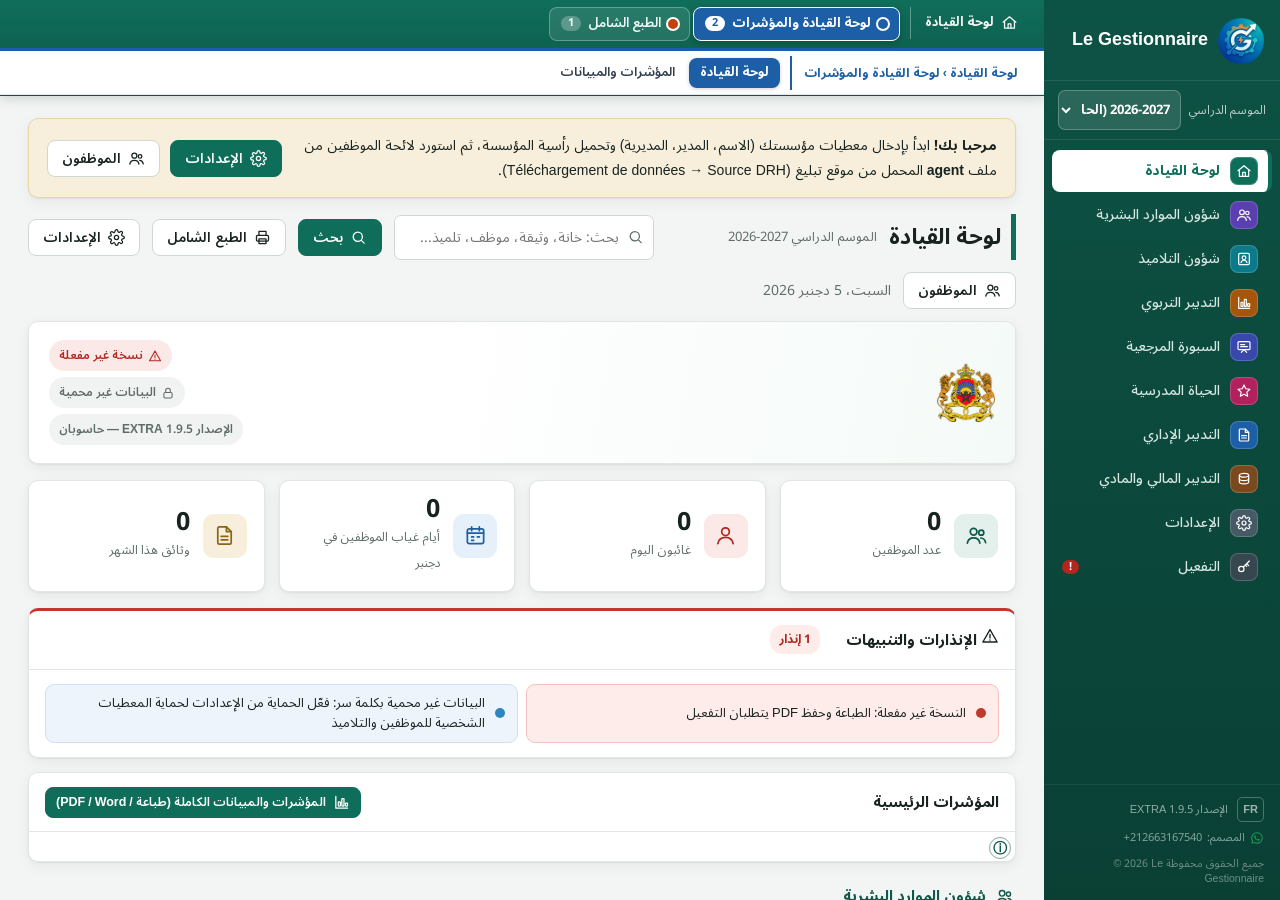
<file: index.html>
<!doctype html>
<html lang="ar" dir="rtl">
<head>
  <meta charset="utf-8">
  <meta http-equiv="Content-Security-Policy" content="default-src 'self' data: blob:; img-src 'self' data: blob:; style-src 'self' 'unsafe-inline'; font-src 'self' data:; script-src 'self' 'unsafe-eval'; frame-src 'self' about: data: blob:; connect-src 'self' data: blob:; worker-src 'self'; object-src 'none'; form-action 'none'">
  <title>Le Gestionnaire</title>
  <meta name="viewport" content="width=device-width, initial-scale=1, viewport-fit=cover">
  <meta name="theme-color" content="#0d5345">
  <meta name="mobile-web-app-capable" content="yes">
  <meta name="apple-mobile-web-app-capable" content="yes">
  <meta name="apple-mobile-web-app-status-bar-style" content="black-translucent">
  <meta name="apple-mobile-web-app-title" content="Le Gestionnaire">
  <link rel="manifest" href="manifest.json">
  <link rel="icon" href="assets/icon-192.png">
  <link rel="apple-touch-icon" href="assets/apple-touch-icon.png">
  <link rel="stylesheet" href="css/app.css">
  <link rel="stylesheet" href="css/mobile.css">
</head>
<body>
  <div class="app">
    <aside class="side">
      <div class="brand">
        <img src="assets/icon256.png" alt="" style="background:none;padding:0;border-radius:10px">
        <div>
          <div class="brand-t" dir="ltr">Le Gestionnaire</div>
          <div class="brand-s" id="brandSchool"></div>
        </div>
      </div>
      <div class="sy-box"><label for="syPick">الموسم الدراسي</label><select id="syPick"></select></div>
      <nav id="nav"></nav>
      <div class="side-foot" id="sideFoot"></div>
    </aside>
    <main class="main">
      <div id="subnav" hidden></div>
      <div id="view"></div>
    </main>
  </div>
  <div id="modalRoot"></div>
  <div id="toasts"></div>
  <script src="js/pako.min.js"></script>
  <script src="js/nacl.min.js"></script>
  <script src="js/webcore.js"></script>
  <script src="js/webapi.js"></script>
  <script src="js/vendor.js"></script>
  <script src="js/autofit.js"></script>
  <script src="js/docs.js"></script>
  <script src="js/docs2.js"></script>
  <script src="js/modkit.js"></script>
  <script src="js/kit2.js"></script>
  <script src="js/kit3.js"></script>
  <script src="js/units.js"></script>
  <script src="js/stock.js"></script>
  <script src="js/equip.js"></script>
  <script src="js/census.js"></script>
  <script src="js/certs.js"></script>
  <script src="js/attend.js"></script>
  <script src="js/partners.js"></script>
  <script src="js/holidays.js"></script>
  <script src="js/roaiz.js"></script>
  <script src="js/pupils.js"></script>
  <script src="js/pupils2.js"></script>
  <script src="js/pupils3.js"></script>
  <script src="js/proj.js"></script>
  <script src="js/secret.js"></script>
  <script src="js/attoff.js"></script>
  <script src="js/incid.js"></script>
  <script src="js/certscur.js"></script>
  <script src="js/emblem-data.js"></script>
  <script src="js/dz-assets.js"></script>
  <script src="js/designer.js"></script>
  <script src="js/mail.js"></script>
  <script src="js/cceval.js"></script>
  <script src="js/roaizx.js"></script>
  <script src="js/i18n_fr.js"></script>
  <script src="js/i18n.js"></script>
  <script src="js/bidi.js"></script>
  <script src="js/tools.js"></script>
  <script src="js/board.js"></script>
  <script src="js/rules.js"></script>
  <script src="js/council.js"></script>
  <script src="js/plan_seed.js"></script>
  <script src="js/plan.js"></script>
  <script src="js/pei_seed.js"></script>
  <script src="js/pei.js"></script>
  <script src="js/dash.js"></script>
  <script src="js/cells.js"></script>
  <script src="js/dues.js"></script>
  <script src="js/absreg.js"></script>
  <script src="js/wordedit.js"></script>
  <script src="js/custom.js"></script>
  <script src="js/kudos.js"></script>
  <script src="js/files.js"></script>
  <script src="js/exams.js"></script>
  <script src="js/exams2.js"></script>
  <script src="js/exams3.js"></script>
  <script src="js/support.js"></script>
  <script src="js/ptest.js"></script>
  <script src="js/tarl.js"></script>
  <script src="js/pcal.js"></script>
  <script src="js/teach.js"></script>
  <script src="js/tt.js"></script>
  <script src="js/ttimp.js"></script>
  <script src="js/ttui.js"></script>
  <script src="js/budget.js"></script>
  <script src="js/bnjah.js"></script>
  <script src="js/bsport.js"></script>
  <script src="js/bcoop.js"></script>
  <script src="js/bclubs.js"></script>
  <script src="js/events.js"></script>
  <script src="js/bregs.js"></script>
  <script src="js/memotpl.js"></script>
  <script src="js/memos.js"></script>
  <script src="js/track.js"></script>
  <script src="js/visits.js"></script>
  <script src="js/conso.js"></script>
  <script src="js/presch.js"></script>
  <script src="js/sagents.js"></script>
  <script src="js/mag.js"></script>
  <script src="js/preins.js"></script>
  <script src="js/guard.js"></script>
  <script src="js/dayrep.js"></script>
  <script src="js/vschool.js"></script>
  <script src="js/stamp.js"></script>
  <script src="js/agent.js"></script>
  <script src="js/rhxml.js"></script>
  <script src="js/qr.js"></script>
  <script src="js/xfer.js"></script>
  <script src="js/receipt.js"></script>
  <script src="js/empcard.js"></script>
  <script src="js/fiche.js"></script>
  <script src="js/wipe.js"></script>
  <script src="js/boardx.js"></script>
  <script src="js/app.js"></script>
  <script src="js/mobile.js"></script>
</body>
</html>
</file>
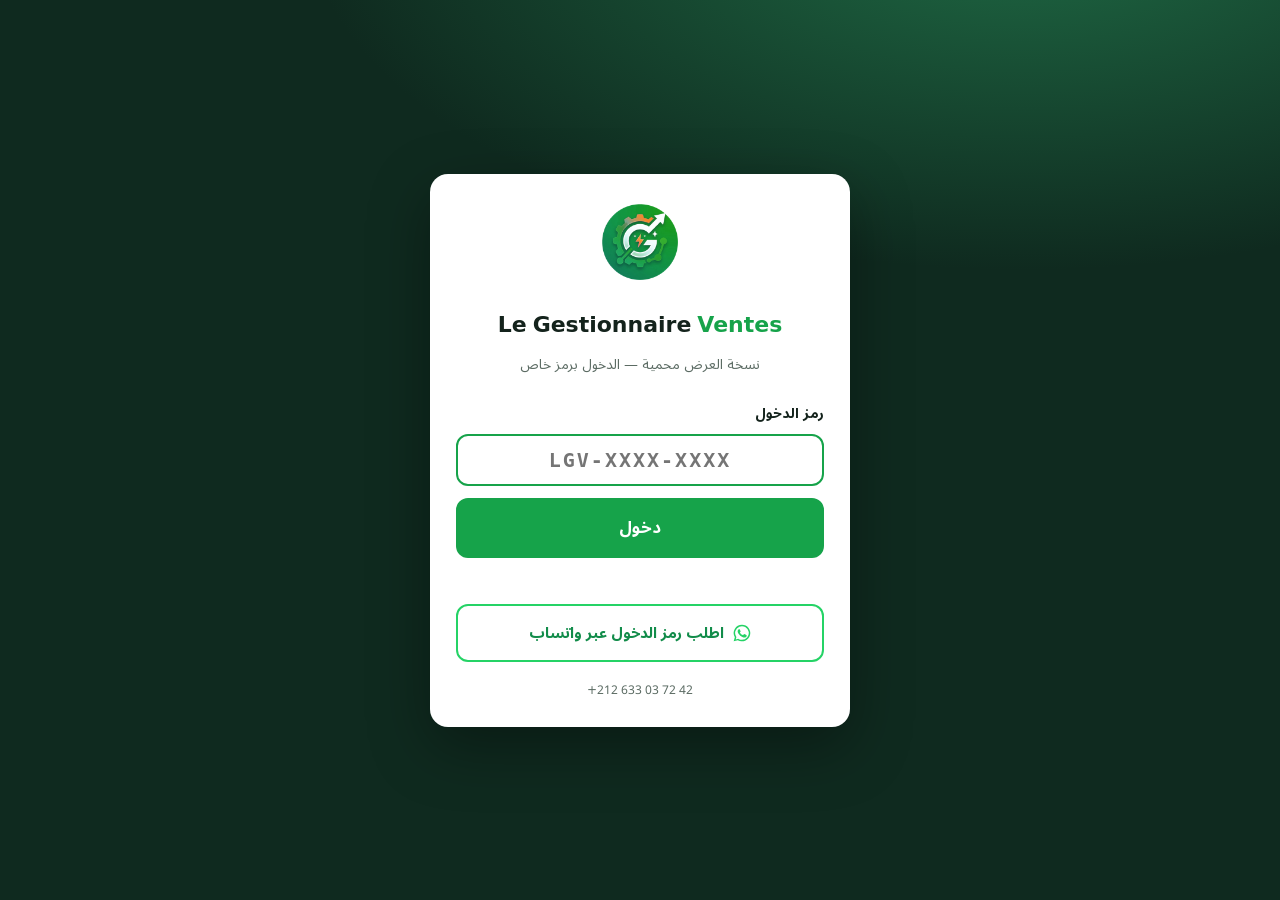
<file: ventes/index.html>
<!doctype html>
<html lang="ar" dir="rtl">
<head>
<meta charset="utf-8">
<meta name="viewport" content="width=device-width,initial-scale=1">
<meta name="robots" content="noindex,nofollow">
<link rel="icon" href="assets/icon256.png">
<title>Le Gestionnaire Ventes — نسخة عرض</title>
<style>
@font-face{font-family:'NSA';src:url('fonts/NotoSansArabic-Regular.ttf');font-weight:400}
@font-face{font-family:'NSA';src:url('fonts/NotoSansArabic-Bold.ttf');font-weight:700}
:root{--bg:#0f2a1f;--card:#ffffff;--ink:#14231c;--muted:#5b6b63;--green:#16a34a;--green2:#0e7a37;--line:#dbe5df;--err:#c62828}
*{box-sizing:border-box}
html,body{margin:0;min-height:100%}
body{font-family:'NSA',system-ui,sans-serif;background:radial-gradient(1200px 600px at 80% -10%,#1f6b45 0,transparent 60%),var(--bg);color:var(--ink);display:flex;align-items:center;justify-content:center;min-height:100vh;padding:16px}
.box{background:var(--card);border-radius:18px;max-width:420px;width:100%;padding:30px 26px 24px;box-shadow:0 20px 60px rgba(0,0,0,.35);text-align:center}
.box img{width:76px;height:76px}
h1{font-size:22px;margin:10px 0 2px;direction:ltr}
h1 b{color:var(--green)}
.sub{color:var(--muted);font-size:14px;margin:0 0 20px}
label{display:block;text-align:right;font-size:14px;font-weight:700;margin-bottom:6px}
input{width:100%;font:600 20px/1.2 ui-monospace,Consolas,monospace;letter-spacing:2px;text-align:center;direction:ltr;padding:12px;border:2px solid var(--line);border-radius:12px;outline:none;text-transform:uppercase}
input:focus{border-color:var(--green)}
button{width:100%;margin-top:12px;font:700 17px 'NSA',sans-serif;padding:12px;border:0;border-radius:12px;background:var(--green);color:#fff;cursor:pointer}
button:hover{background:var(--green2)}button:disabled{opacity:.6;cursor:wait}
.msg{min-height:22px;margin-top:10px;font-size:14px;color:var(--err)}
.wa{display:flex;align-items:center;justify-content:center;gap:8px;margin-top:14px;padding:11px;border-radius:12px;border:2px solid #25d366;color:#128c4a;text-decoration:none;font-weight:700;font-size:15px}
.wa svg{width:20px;height:20px}
.foot{margin-top:16px;font-size:12px;color:var(--muted)}
</style>
</head>
<body>
<form class="box" id="f" autocomplete="off">
  <img src="assets/icon256.png" alt="">
  <h1>Le Gestionnaire <b>Ventes</b></h1>
  <p class="sub">نسخة العرض محمية — الدخول برمز خاص</p>
  <label for="c">رمز الدخول</label>
  <input id="c" placeholder="LGV-XXXX-XXXX" spellcheck="false" autocapitalize="characters" required>
  <button id="b" type="submit">دخول</button>
  <div class="msg" id="m"></div>
  <a class="wa" id="wa" target="_blank" rel="noopener"><svg viewBox="0 0 24 24" fill="#25d366"><path d="M12 2a10 10 0 0 0-8.6 15.1L2 22l5-1.3A10 10 0 1 0 12 2zm0 18.2a8.2 8.2 0 0 1-4.2-1.1l-.3-.2-3 .8.8-2.9-.2-.3A8.2 8.2 0 1 1 12 20.2zm4.5-6.1c-.2-.1-1.5-.7-1.7-.8s-.4-.1-.6.1-.7.8-.8 1-.3.2-.5.1a6.7 6.7 0 0 1-3.3-2.9c-.3-.4.2-.4.7-1.4.1-.2 0-.3 0-.4l-.8-1.8c-.2-.5-.4-.4-.6-.4h-.5a1 1 0 0 0-.7.3 3 3 0 0 0-.9 2.2 5.2 5.2 0 0 0 1.1 2.7 11.8 11.8 0 0 0 4.5 4c1.7.7 2.3.8 3.2.6a2.7 2.7 0 0 0 1.8-1.3 2.2 2.2 0 0 0 .2-1.3c-.1-.1-.2-.2-.5-.3z"/></svg>اطلب رمز الدخول عبر واتساب</a>
  <div class="foot" dir="ltr">+212 633 03 72 42</div>
</form>
<script>
(function(){
const META = {"s": "PSd3xfIR+UMAw3nwj6wrpw==", "n": 210000, "iv": "oxjocXTSGPcGKx+J", "keys": [{"i": "roY7EeG+KntbqgXX", "k": "CYQXkmhrvP8TR09qoBNyW6oR5BH+lW9qVASVKcSu5Bw9oId04OxtuxOmwmOTOJkA"}, {"i": "C+UzGEPKeB0ryOFH", "k": "R9RqiypgDVwq6awf+rxF8+Nd1cEYdAK2AtSKpAeYxDVgUunQ3UODAtYtkOSEv1po"}, {"i": "DXTwIaIzslBBUy2G", "k": "5TAtYhA5ZWdVesUHyxMmr7BMVZI7q/lzturpKs2t8xiASWNGPA29KBiPozrebM2z"}, {"i": "aOkvALWgOfnBpMut", "k": "GXbGpuTPksm9myXMwCI74TvybsT+hE/EvJl6PsezaBOQFSYS2PTzUH9LNo8nKSyo"}, {"i": "DDEyQK+cJ1cX5REi", "k": "vjkb1a06imhhGQfuyMd4Fo9QjH4AmRNdgJ2oxWEFKfX/o8qgBiAIBe4eknXyfn3h"}, {"i": "QUzh1AUcq5AdV0bd", "k": "5tZFw0MmApoOdBItBnV4rOrGmxgjZy81S2TL2w5NMMlsC5IUlFI2zCvJpWaiMfYv"}, {"i": "UrdrImT4aea+qYoT", "k": "42P/uNHcXFnJrzdGXkUjaMcoP872q1Mac3mM9Pp+HXExI7KWsA7MLJ6etiHttE17"}, {"i": "GrTNihocmd+cee++", "k": "KBMB8KGGP0xdzu0HjZC2rRcoqYsoZrvP2C0RrqdvTZxD3X5K9TuLgxO/Hy2DxtM3"}, {"i": "V4Fm4d44rmZntbcq", "k": "+u2hCPhQOtnZC0qIr5/xpMCX/b4bK0n13BgyBeHgIc4HcgyKVuIaybE1H1GNRi2I"}, {"i": "UE42591v1hjVHk/6", "k": "uvI6S8x662KSG5rFNdH7dGFe1tPKvxApK+Xe1gt13gJXwjCRKJMeajPgmTV1oGEe"}, {"i": "Y66mPUESJlSb1Vqv", "k": "fX9UnUaq+663Ylk2mwgeF6li7SAfMC9G/PSoGlqrU1x4fGjDyWv6mPUKutiogsgz"}, {"i": "f9ydZsiMr+aWCaAs", "k": "GpMz/YdApTze8FEDN0/nRDpvYhhx/rjJonMJD/efk97Ba8FAg7Jd6OckGMS5nGDU"}, {"i": "csTmm3FcyUmh4xO7", "k": "qGl41GJqOXm8sDDEzWpc5c6HcWTxAbdjRFgUbkyKNfkEEU8i47d9M9zKDir23gnG"}, {"i": "chn2A5y+sANLOIR3", "k": "BTUtik0yF/uoF1Fqz/l1F6gIFiU2gm5OY4VkHIHautITd3efm1UYzdIPqOR+CgjC"}, {"i": "ap7vX7I3ojU6/z2F", "k": "DZ3UuVLpfGjeFfgH0fzKD+P+PMp2sG9fOnjjkvJIcaEaMGEh1FynZMz7xy7VL6uK"}, {"i": "fxuAD5eNtXpo+Kuu", "k": "b00jO6rUc3AO6RfD1on6zeC066+8IktYzo3a8yDyknaVQOmMi3FV5uRdf0X5mGK/"}, {"i": "OaxyStIZfQtWScPO", "k": "Asuwa0TEgwCfDQa5u6NwTQpcMPOUAKIuGIyhROLTJGb4WzRqAcJhrC8gbyZv9A5s"}, {"i": "6wjVJ76niMX8MkWm", "k": "PbJ2FrdsPeFhjzVmghaDMK0fasp6unds4YRMdP4Sz941FdZWxten5TsHtXfxJ8DI"}, {"i": "BHzL38iZJXFhu6Sq", "k": "4mcQNMpweUJNx2Xb27K2TZoP6MNXpBwO7BIl6Wvf3k0/gJHPdP8BIH0kDLKqxZ2y"}, {"i": "aLQVOiNg8inmZ7MR", "k": "yjAeJULGc44udrqGQ7yaHV5Mt/t6GvGtsdjbAnX5TB2YfxoTYGfvgy30SyEb4slH"}]};
const WA = '212633037242';
document.getElementById('wa').href = 'https://wa.me/' + WA + '?text=' + encodeURIComponent('السلام عليكم، أريد رمز الدخول لتجربة برنامج Le Gestionnaire Ventes');
const ub = s => Uint8Array.from(atob(s), c => c.charCodeAt(0));
const norm = c => c.toUpperCase().replace(/[^A-Z0-9]/g, '');
const store = { get() { try { return localStorage.getItem('lgv_code') || ''; } catch (e) { return ''; } }, set(v) { try { v ? localStorage.setItem('lgv_code', v) : localStorage.removeItem('lgv_code'); } catch (e) {} } };
async function open(code) {
  const base = await crypto.subtle.importKey('raw', new TextEncoder().encode(norm(code)), 'PBKDF2', false, ['deriveKey']);
  const kek = await crypto.subtle.deriveKey({ name: 'PBKDF2', hash: 'SHA-256', salt: ub(META.s), iterations: META.n }, base, { name: 'AES-GCM', length: 256 }, false, ['decrypt']);
  let raw = null;
  for (const e of META.keys) { try { raw = await crypto.subtle.decrypt({ name: 'AES-GCM', iv: ub(e.i) }, kek, ub(e.k)); break; } catch (_) {} }
  if (!raw) return null;
  const ck = await crypto.subtle.importKey('raw', raw, 'AES-GCM', false, ['decrypt']);
  const r = await fetch('app.bin', { cache: 'no-cache' }); if (!r.ok) throw new Error('net');
  const gz = await crypto.subtle.decrypt({ name: 'AES-GCM', iv: ub(META.iv) }, ck, await r.arrayBuffer());
  return await new Response(new Blob([gz]).stream().pipeThrough(new DecompressionStream('gzip'))).text();
}
const f = document.getElementById('f'), c = document.getElementById('c'), b = document.getElementById('b'), m = document.getElementById('m');
async function go(code, auto) {
  b.disabled = true; m.style.color = '#5b6b63'; m.textContent = 'جارٍ الفتح…';
  try {
    const html = await open(code);
    if (!html) { store.set(''); m.style.color = ''; m.textContent = auto ? '' : 'رمز غير صحيح. اطلب رمزك عبر واتساب.'; b.disabled = false; return; }
    store.set(code); document.open(); document.write(html); document.close();
  } catch (e) { m.style.color = ''; m.textContent = 'تعذر الفتح. تحقق من الاتصال بالإنترنت ثم أعد المحاولة.'; b.disabled = false; }
}
f.addEventListener('submit', e => { e.preventDefault(); if (c.value.trim()) go(c.value, false); });
const q = new URLSearchParams(location.hash.slice(1)).get('code');
const saved = q || store.get();
if (q) history.replaceState(null, '', location.pathname);
if (saved) { c.value = saved; go(saved, true); } else c.focus();
})();
</script>
</body>
</html>
</file>
<file: css/app.css>
@font-face{font-family:'MAJ';src:local('Sakkal Majalla'),local('SakkalMajalla');font-weight:400 500;size-adjust:128%}
@font-face{font-family:'MAJ';src:local('Sakkal Majalla Bold'),local('SakkalMajalla-Bold');font-weight:600 800;size-adjust:128%}
@font-face{font-family:'MAJT';src:local('Sakkal Majalla Bold'),local('SakkalMajalla-Bold');font-weight:600 800;size-adjust:120%}
@font-face{font-family:'MAJT';src:local('Sakkal Majalla'),local('SakkalMajalla');font-weight:400 500;size-adjust:120%}
@font-face{font-family:'NSA';src:url('../fonts/NotoSansArabic-Regular.ttf');font-weight:400}
@font-face{font-family:'Tif';src:url('../fonts/NotoSansTifinagh-Regular.ttf');font-weight:400}
@font-face{font-family:'NSA';src:url('../fonts/NotoSansArabic-Medium.ttf');font-weight:500}
@font-face{font-family:'NSA';src:url('../fonts/NotoSansArabic-SemiBold.ttf');font-weight:600}
@font-face{font-family:'NSA';src:url('../fonts/NotoSansArabic-Bold.ttf');font-weight:700}
@font-face{font-family:'Amiri';src:url('../fonts/Amiri-Bold.ttf');font-weight:700}

:root{
  --bg:#f3f5f4; --panel:#ffffff; --ink:#18231f; --muted:#5f6d68; --line:#e1e6e3; --line2:#cfd7d3;
  --pri:#0e5a4a; --pri-2:#0a4639; --pri-soft:#e3f0ec; --gold:#b8862b; --gold-soft:#f7efdc;
  --red:#b3261e; --red-soft:#fbe9e7; --blue:#1f5f9e; --blue-soft:#e6f0fa;
  --shadow:0 1px 2px rgba(16,40,32,.06),0 4px 14px rgba(16,40,32,.06);
  --r:10px;
}
*{box-sizing:border-box}
html,body{margin:0;height:100%}
body{font-family:'MAJ','NSA','Segoe UI',Tahoma,sans-serif;font-size:14px;color:var(--ink);background:var(--bg);overflow:hidden}
button,input,select,textarea{font-family:inherit;font-size:inherit;color:inherit}
.app{display:flex;height:100vh}

/* sidebar */
.side{width:236px;flex:none;background:linear-gradient(180deg,#0d5345,#0a3f34);color:#e8f2ee;display:flex;flex-direction:column}
.brand{display:flex;gap:10px;align-items:center;padding:18px 16px 16px;border-bottom:1px solid rgba(255,255,255,.1)}
.brand img{width:46px;height:auto;background:#fff;border-radius:8px;padding:3px}
.brand-t{font-family:'Segoe UI','MAJ','NSA',sans-serif;font-weight:700;font-size:18px;text-align:right;line-height:1.2;color:#fff}
.brand-s{font-size:11.5px;opacity:.75;line-height:1.4;margin-top:2px}
nav{padding:10px 8px;flex:1;overflow:auto}
nav a{display:flex;align-items:center;gap:10px;padding:10px 12px;border-radius:8px;color:#d6e7e1;text-decoration:none;font-weight:500;cursor:pointer;margin-bottom:2px;user-select:none}
nav a svg{width:19px;height:19px;flex:none;opacity:.85}
nav a:hover{background:rgba(255,255,255,.07);color:#fff}
nav a.on{background:#fff;color:var(--pri);font-weight:700}
nav a.on svg{opacity:1}
nav .badge{margin-inline-start:auto;background:var(--gold);color:#fff;border-radius:10px;font-size:11px;padding:0 7px;font-weight:700}
nav a.on .badge{background:var(--gold)}
.side-foot{padding:12px 16px;font-size:11px;opacity:.6;border-top:1px solid rgba(255,255,255,.1)}

/* main */
.main{flex:1;min-width:0;overflow:auto}
#view{padding:22px 28px 40px;max-width:1500px;margin:0 auto}
.page-h{display:flex;align-items:center;gap:12px;margin-bottom:18px;flex-wrap:wrap}
.page-h h1{font-size:22px;margin:0;font-weight:700}
.page-h .sub{color:var(--muted);font-size:13px}
.page-h .sp{flex:1}
.card{background:var(--panel);border:1px solid var(--line);border-radius:var(--r);box-shadow:var(--shadow)}
.card-h{display:flex;align-items:center;gap:10px;padding:13px 16px;border-bottom:1px solid var(--line)}
.card-h h3{margin:0;font-size:15px;font-weight:700}
.card-b{padding:14px 16px}
.muted{color:var(--muted)}
.grid{display:grid;gap:16px}

/* buttons */
.btn{vertical-align:middle;display:inline-flex;align-items:center;gap:7px;border:1px solid var(--line2);background:#fff;border-radius:8px;padding:7px 14px;cursor:pointer;font-weight:600;white-space:nowrap;line-height:1.5}
.btn svg{width:17px;height:17px}
.btn:hover{background:#f6f8f7;border-color:#b9c5c0}
.btn.pri{background:var(--pri);border-color:var(--pri);color:#fff}
.btn.pri:hover{background:var(--pri-2)}
.btn.gold{background:var(--gold);border-color:var(--gold);color:#fff}
.btn.gold:hover{filter:brightness(.95)}
.btn.danger{color:var(--red);border-color:#e9c3bf}
.btn.danger:hover{background:var(--red-soft)}
.btn.sm{padding:4px 10px;font-size:12.5px;min-height:31px}
.btn.icon{padding:5px 7px}
.btn:disabled{opacity:.5;cursor:default}
.btn-row{display:flex;gap:8px;flex-wrap:wrap;align-items:center}

/* forms */
.fld{display:flex;flex-direction:column;gap:4px;margin-bottom:11px}
.fld label{font-size:12.5px;font-weight:600;color:#33433d}
.fld .hint{font-size:11.5px;color:var(--muted)}
.inp,select.inp,textarea.inp{width:100%;border:1px solid var(--line2);border-radius:7px;padding:7px 10px;background:#fff;outline:none;min-height:36px}
textarea.inp{resize:vertical;min-height:60px}
.inp:focus{border-color:var(--pri);box-shadow:0 0 0 3px rgba(14,90,74,.13)}
.inp.auto{background:#f7faf9}
.fgrid{display:grid;grid-template-columns:1fr 1fr;column-gap:12px}
.fgrid .full{grid-column:1/-1}
.search{position:relative}
.search svg{position:absolute;right:10px;top:50%;transform:translateY(-50%);width:17px;height:17px;color:var(--muted)}
.search .inp{padding-right:34px}

/* employee picker */
.picker{position:relative}
.picker .list{position:absolute;z-index:30;top:100%;left:0;right:0;background:#fff;border:1px solid var(--line2);border-radius:8px;box-shadow:0 8px 24px rgba(0,0,0,.12);max-height:290px;overflow:auto;margin-top:3px;display:none}
.picker.open .list{display:block}
.picker .it{padding:7px 11px;cursor:pointer;display:flex;justify-content:space-between;gap:8px}
.picker .it:hover,.picker .it.hl{background:var(--pri-soft)}
.picker .it small{color:var(--muted)}
.emp-chip{display:flex;gap:10px;align-items:center;background:var(--pri-soft);border-radius:8px;padding:8px 11px;margin-top:6px;font-size:12.5px;line-height:1.6}
.emp-chip b{font-size:13.5px}

/* tables */
.tbl{width:100%;border-collapse:separate;border-spacing:0}
.tbl th{font-size:12.5px;color:var(--muted);font-weight:600;text-align:right;padding:9px 12px;border-bottom:1px solid var(--line);background:#fafbfb;position:sticky;top:0;z-index:1}
.tbl td{padding:9px 12px;border-bottom:1px solid var(--line);vertical-align:middle}
.tbl tr:last-child td{border-bottom:0}
.tbl tbody tr:hover td{background:#f8fbfa}
.tbl .num{font-variant-numeric:tabular-nums}
.tbl .act{white-space:nowrap;text-align:left}
.tbl tr.off td{opacity:.5}
.name-cell b{display:block;font-weight:600}
.name-cell small{color:var(--muted)}
.empty-state{padding:38px;text-align:center;color:var(--muted)}

/* tags */
.tag{display:inline-block;border-radius:20px;padding:1px 10px;font-size:12px;font-weight:600;background:#eef1f0;color:#3e4b46;white-space:nowrap}
.tag.inquiry{background:var(--red-soft);color:var(--red)}
.tag.leave{background:var(--blue-soft);color:var(--blue)}
.tag.medical{background:#fdeee2;color:#a24f10}
.tag.resume{background:var(--pri-soft);color:var(--pri)}
.tag.certificate{background:var(--gold-soft);color:#7d5a14}
.tag.absence{background:#ece8f6;color:#5a3f99}
.tag.monthly{background:#eef1f0}

/* dashboard */
.stats{display:grid;grid-template-columns:repeat(4,1fr);gap:14px;margin-bottom:16px}
.stat{padding:15px 17px;display:flex;gap:13px;align-items:center}
.stat .ic{width:44px;height:44px;border-radius:11px;display:grid;place-items:center;flex:none}
.stat .ic svg{width:23px;height:23px}
.stat .n{font-size:25px;font-weight:700;line-height:1.1}
.stat .t{color:var(--muted);font-size:12.5px}
.quick{display:grid;grid-template-columns:repeat(3,1fr);gap:10px}
.qbtn{display:flex;gap:11px;align-items:center;padding:12px 13px;border:1px solid var(--line);border-radius:9px;background:#fff;cursor:pointer;text-align:right}
.qbtn:hover{border-color:var(--pri);background:#fbfdfc}
.qbtn .e{font-size:22px;width:38px;height:38px;display:grid;place-items:center;background:var(--pri-soft);border-radius:9px;flex:none}
.qbtn b{display:block;font-size:13.5px}
.qbtn small{color:var(--muted);font-size:11.5px;line-height:1.4;display:block}
.dash2{display:grid;grid-template-columns:1.35fr 1fr;gap:16px}
.hello{padding:18px 20px;margin-bottom:16px;display:flex;align-items:center;gap:16px;background:linear-gradient(100deg,#fff 40%,#f4faf7)}
.hello h2{margin:0;font-size:19px}
.hello p{margin:2px 0 0;color:var(--muted)}

/* documents */
.doc-cards{display:grid;grid-template-columns:repeat(3,1fr);gap:14px}
.doc-card{padding:18px;cursor:pointer;display:flex;gap:14px;align-items:flex-start;transition:border-color .15s,transform .15s}
.doc-card:hover{border-color:var(--pri);transform:translateY(-1px)}
.doc-card .e{font-size:28px;width:52px;height:52px;display:grid;place-items:center;background:var(--pri-soft);border-radius:12px;flex:none}
.doc-card h3{margin:2px 0 4px;font-size:16px}
.doc-card p{margin:0;color:var(--muted);font-size:12.5px;line-height:1.55}
.editor{display:grid;grid-template-columns:400px 1fr;gap:16px;align-items:start}
.editor .form{position:sticky;top:0}
.editor .form .card-b{max-height:calc(100vh - 205px - var(--sn,0px));overflow:auto}
.prev-wrap{background:#dfe5e2;border-radius:var(--r);padding:16px;overflow:hidden;border:1px solid var(--line2)}
.prev-box{position:relative;margin:0 auto;box-shadow:0 2px 12px rgba(0,0,0,.18);background:#fff;overflow:hidden}
.prev-box iframe{position:absolute;top:0;right:0;border:0;transform-origin:top right;background:#fff}
.seg{display:inline-flex;border:1px solid var(--line2);border-radius:8px;overflow:hidden;background:#fff}
.seg button{border:0;background:none;padding:6px 12px;cursor:pointer;font-weight:600;font-size:12.5px}
.seg button.on{background:var(--pri);color:#fff}
.sec-t{font-size:12px;font-weight:700;color:var(--pri);margin:14px 0 8px;padding-bottom:4px;border-bottom:1px dashed var(--line2)}
.sec-t:first-child{margin-top:0}

/* modal */
.modal-bg{position:fixed;inset:0;background:rgba(15,30,25,.42);display:grid;place-items:center;z-index:100;animation:fade .12s}
.modal{background:#fff;border-radius:12px;width:min(760px,94vw);max-height:92vh;display:flex;flex-direction:column;box-shadow:0 20px 60px rgba(0,0,0,.25)}
.modal.sm{width:min(440px,94vw)}
.modal-h{padding:15px 20px;border-bottom:1px solid var(--line);display:flex;align-items:center}
.modal-h h3{margin:0;font-size:16.5px;flex:1;display:flex;align-items:center;gap:7px}.modal-h h3 svg{width:19px;height:19px;flex:none;color:var(--pri)}
.modal-b{padding:16px 20px;overflow:auto}
.modal-f{padding:12px 20px;border-top:1px solid var(--line);display:flex;gap:8px;justify-content:flex-start}
@keyframes fade{from{opacity:0}to{opacity:1}}

/* toasts */
#toasts{position:fixed;bottom:18px;left:18px;display:flex;flex-direction:column;gap:8px;z-index:200}
.toast{background:#17302a;color:#fff;padding:10px 16px;border-radius:9px;box-shadow:0 6px 20px rgba(0,0,0,.2);animation:fade .15s;max-width:380px}
.toast.err{background:var(--red)}

.toolbar{display:flex;gap:10px;align-items:center;flex-wrap:wrap;padding:12px 16px;border-bottom:1px solid var(--line)}
.toolbar .search{width:300px}
.kpis{display:flex;gap:18px;flex-wrap:wrap;font-size:13px}
.kpis b{font-size:16px}
.settings-grid{display:grid;grid-template-columns:1.1fr 1fr;gap:16px;align-items:start}
.hdr-prev{border:1px solid var(--line);border-radius:8px;overflow:hidden;background:#fff}
.radio-row{display:flex;gap:16px;margin-bottom:10px}
.radio-row label{display:flex;gap:6px;align-items:center;cursor:pointer;font-weight:500}
.chk{display:flex;gap:7px;align-items:center;cursor:pointer;font-size:13px}
.prof{display:grid;grid-template-columns:repeat(3,1fr);gap:4px 16px;font-size:13px;line-height:1.9}
.prof span{color:var(--muted)}
::-webkit-scrollbar{width:10px;height:10px}::-webkit-scrollbar-thumb{background:#c5cfcb;border-radius:6px;border:2px solid transparent;background-clip:content-box}

.inst-bar{display:flex;gap:10px;align-items:center;flex-wrap:wrap}
.hdr-prev.drag{outline:3px dashed var(--pri);outline-offset:3px}

.cat-h{font-size:15px;margin:20px 2px 10px;color:var(--pri)}
.cat-h:first-child{margin-top:0}

nav .badge.red{background:var(--red)}
.lic-state{display:flex;gap:14px;align-items:center;line-height:1.8}
.lic-state svg{width:34px;height:34px;flex:none;padding:7px;border-radius:50%}
.lic-state.ok svg{background:var(--pri-soft);color:var(--pri)}
.lic-state.no svg{background:var(--red-soft);color:var(--red)}
.lic-state span{color:var(--muted);font-size:13px}
.mcode{font-family:Consolas,'Courier New',monospace;font-size:28px;font-weight:700;letter-spacing:3px;text-align:center;direction:ltr;background:#f4f7f6;border:1px dashed var(--line2);border-radius:10px;padding:14px;color:var(--pri);user-select:all}
.mcode.sm{font-size:20px;padding:10px}
.mono{font-family:Consolas,'Courier New',monospace;direction:ltr;text-align:left;font-size:12.5px}
.steps{margin:14px 0 0;padding-right:20px;line-height:2;color:#33433d}
.vendor{margin-top:10px;background:var(--gold-soft);border-radius:8px;padding:10px 14px;line-height:1.9}
.seller{border-color:#e8d6aa}
.seller-link{text-align:left}
.prev-box .wm{position:absolute;inset:0;display:flex;align-items:center;justify-content:center;pointer-events:none;overflow:hidden}
.prev-box .wm span{transform:rotate(-28deg);font-size:54px;font-weight:700;color:rgba(179,38,30,.16);white-space:nowrap;border:6px solid rgba(179,38,30,.14);padding:6px 30px;border-radius:14px}

.setup-note{display:flex;gap:10px;align-items:center;padding:14px 18px;margin-bottom:16px;background:var(--gold-soft);border-color:#e8d6aa}.setup-note>div{flex:1;line-height:1.8}

.wa-row{display:flex;align-items:center;gap:12px;margin:8px 0 6px;flex-wrap:wrap}
.wa-num{font-family:Consolas,monospace;font-size:20px;font-weight:700;letter-spacing:1px;color:#128c4a}
.btn.wa{background:#25d366;border-color:#25d366;color:#fff}.btn.wa:hover{background:#1ebe5b}
.btn.wa svg{width:18px;height:18px}
.foot-wa{display:inline-flex;gap:5px;align-items:center;color:#cfe9df;cursor:pointer;margin-top:4px;text-decoration:none}
.foot-wa svg{width:14px;height:14px;color:#25d366}.foot-wa:hover{color:#fff}

.inp.tif{font-family:'Tif','MAJ','NSA',sans-serif;text-align:right}
.fld-sep{grid-column:1/-1;font-weight:700;font-size:13px;margin:14px 0 4px;padding-top:10px;border-top:1px solid #e3e7e5;color:#2a5d4c}

/* 1.8 modules: stock management & school certificates */
.mk-tabs{margin:-4px 0 14px}
.mk-tabs .seg button{padding:8px 18px;font-size:13.5px}
.mk-period{gap:8px}
.mk-period label{font-size:12.5px;font-weight:600;color:#33433d}
.mk-period .inp{width:auto;min-height:32px;padding:4px 8px}
.toolbar select.inp{min-height:34px;padding:5px 8px}
.chips{display:flex;flex-wrap:wrap;gap:6px}
.chip{display:inline-flex;align-items:center;gap:6px;background:var(--pri-soft);color:var(--pri);border-radius:20px;padding:3px 6px 3px 12px;font-size:12.5px;font-weight:600}
.chip button{border:0;background:rgba(14,90,74,.12);color:var(--pri);border-radius:50%;width:20px;height:20px;line-height:20px;padding:0;cursor:pointer;font-size:11px}
.chip button:hover{background:var(--red-soft);color:var(--red)}
.mk-lines-t{width:100%;border-collapse:collapse}
.mk-lines-t th{font-size:12px;color:var(--muted);text-align:right;font-weight:600;padding:2px 4px 4px}
.mk-lines-t td{padding:3px 4px}
.mk-lines-t .inp{min-height:34px}
.mk-prev{overflow:auto}
.tbl.compact td{padding:6px 9px}.tbl.compact th{padding:8px 9px}
.tbl .nw{white-space:nowrap}

nav a span{line-height:1.35}

/* 1.8 — attendance statistics */
.att-months button{padding:6px 10px}.att-months button small{font-weight:500;opacity:.85;font-size:11px}
.att-months button.on small.att-hot{color:#ffd2cc!important}
.att-bar{display:flex;flex-wrap:wrap;gap:10px;align-items:center;padding:10px 16px;border-bottom:1px solid var(--line);background:#fafbfb}
.att-bar label{display:flex;align-items:center;gap:8px;font-weight:600;font-size:13px}
.att-bar input.inp{width:76px;min-height:32px;padding:4px 8px}
.att-kpis{display:flex;flex-wrap:wrap;gap:14px;font-size:13px;color:var(--muted)}.att-kpis b{color:var(--ink);font-size:14px}
.att-kpis.big{gap:22px;font-size:14px;margin-bottom:6px}.att-kpis.big b{font-size:17px}
.att-hot{color:var(--red)!important;font-weight:700}
.att-units{display:grid;grid-template-columns:repeat(auto-fill,minmax(345px,1fr));gap:12px;padding:14px 16px}
.att-u{border:1px solid var(--line2);border-radius:9px;overflow:hidden;background:#fff}
.att-uh{display:flex;justify-content:space-between;align-items:center;padding:7px 11px;background:var(--pri-soft);font-size:13.5px}.att-uh span{font-size:12.5px;font-weight:600}
.att-in{width:100%;border-collapse:collapse;font-size:12.5px}
.att-in th{font-weight:600;color:var(--muted);font-size:11.5px;padding:5px 4px;border-bottom:1px solid var(--line);text-align:center}
.att-in td{padding:3px 4px;border-bottom:1px solid #eef1ef;text-align:center}
.att-in td.lv{text-align:right;font-weight:600;white-space:nowrap;padding-right:9px}
.att-in input.inp{min-height:28px;padding:2px 4px;text-align:center;width:100%;max-width:74px;border-radius:6px}
.att-in input.inp.bad{border-color:var(--red);background:var(--red-soft)}
.att-in tfoot td{font-weight:700;background:#f6f8f7;border-bottom:0;padding:5px 4px}
.att-two{display:grid;grid-template-columns:1fr 1fr;gap:18px;align-items:start}
@media (max-width:1250px){.att-two{grid-template-columns:1fr}}
.tbl tr.att-tot td{background:#f3f6f5;font-weight:700}
.att-mx td,.att-mx th{text-align:center}.att-mx td:first-child{text-align:right;white-space:nowrap}
.att-list{display:flex;flex-direction:column;gap:6px}
.att-li{display:flex;gap:6px;align-items:center}.att-li>span{width:22px;text-align:center}.att-li .inp{flex:1;min-height:32px;padding:4px 9px}
.mk-chart{max-width:100%}

/* 1.8 — communication with partners */
.pp-doc{display:flex;align-items:center;gap:6px;flex-wrap:wrap;margin:2px 0;font-size:12.5px}.pp-doc>.lbl{min-width:96px;font-weight:600}.pp-doc>svg{flex:none}
.pp-dot{display:inline-block;flex:none;width:9px;height:9px;border-radius:50%;border:1.5px solid var(--line2);margin:0 3.5px}
.pp-doc .btn.sm{padding:2px 8px;min-height:24px;font-size:12px}
.pp-seg button{padding:6px 14px}
.pp-grid{display:flex;flex-direction:column;gap:5px}
.pp-gh,.pp-gr{display:grid;grid-template-columns:repeat(var(--n),minmax(0,1fr)) 28px;gap:4px;align-items:center}
.pp-gh span{font-size:11px;color:var(--muted);font-weight:600;line-height:1.3}
.pp-gr .inp{min-height:30px;padding:3px 6px;font-size:12.5px}
.pp-gr .btn.icon{width:28px;min-height:28px;padding:0}
.pp-grid.wide .pp-gr{grid-template-columns:1fr 1fr;border:1px solid var(--line);border-radius:8px;padding:6px;background:#fafbfb;position:relative}
.pp-grid.wide .pp-gr .btn.icon{position:absolute;left:-8px;top:-8px;width:22px;min-height:22px;border-radius:50%;font-size:11px;background:#fff}
.pp-ag{border:1px solid var(--line);border-radius:8px;padding:7px;margin-bottom:6px;background:#fafbfb}
.pp-agh{display:flex;gap:6px;align-items:center;margin-bottom:5px}.pp-agh .inp{min-height:30px;padding:3px 7px}
.pp-ag textarea.inp{min-height:54px;font-size:12.5px}
.pp-ph{display:grid;grid-template-columns:1fr 1fr 1fr;gap:6px;margin-bottom:6px}
.pp-ph>div{position:relative}.pp-ph img{width:100%;height:70px;object-fit:cover;border-radius:6px;border:1px solid var(--line2);display:block}
.pp-ph .btn{position:absolute;top:3px;left:3px;width:22px;min-height:22px;padding:0;border-radius:50%}

/* 1.8 — dashboard (لوحة القيادة) */
.hello-tags{display:flex;flex-direction:column;gap:6px;align-items:flex-end}
.tag2{display:inline-flex;align-items:center;gap:5px;font-size:12px;font-weight:600;padding:3px 10px;border-radius:20px;background:#f1f3f2;color:var(--muted);cursor:default;white-space:nowrap}
.tag2[data-go2]{cursor:pointer}.tag2 svg{width:14px;height:14px}
.tag2.ok{background:var(--pri-soft);color:var(--pri)}.tag2.bad{background:var(--red-soft);color:var(--red)}
.mods{display:grid;grid-template-columns:repeat(auto-fill,minmax(300px,1fr));gap:14px;margin-bottom:16px}
.mod{cursor:pointer;display:flex;flex-direction:column;transition:border-color .15s,box-shadow .15s}
.mod:hover{border-color:var(--pri);box-shadow:0 2px 4px rgba(16,40,32,.06),0 8px 22px rgba(16,40,32,.09)}
.mod-h{display:flex;align-items:center;gap:9px;padding:12px 15px 8px}.mod-h>svg{width:20px;height:20px;color:var(--pri)}
.mod-h h3{margin:0;font-size:14.5px;flex:1}.mod-h .go svg{width:16px;height:16px;color:var(--muted)}
.mod-b{padding:2px 15px 12px}
.mod-f{padding:0 12px 10px}.mod-f .mk-chart{max-height:110px}
.kv-r{display:flex;justify-content:space-between;gap:10px;padding:5px 0;border-bottom:1px dashed #e6eae8;font-size:13px}
.kv-r:last-child{border-bottom:0}.kv-r span{color:var(--muted)}.kv-r b{font-variant-numeric:tabular-nums;text-align:left}
.kv-r b.red{color:var(--red)}.kv-r b.green{color:var(--pri)}
.mbar{height:7px;border-radius:5px;background:#e9eeec;margin:2px 0 6px;overflow:hidden}.mbar span{display:block;height:100%;background:var(--pri);border-radius:5px}
@media (max-width:1250px){.stats{grid-template-columns:repeat(2,1fr)}}

/* 1.8 — data protection */
.lock-scr{position:fixed;inset:0;z-index:200;background:linear-gradient(160deg,#0d5345,#0a3f34);display:grid;place-items:center}
.lock-box{background:#fff;border-radius:16px;padding:30px 34px 24px;width:400px;max-width:92vw;text-align:center;box-shadow:0 20px 60px rgba(0,0,0,.3)}
.lock-box img{width:64px}.lock-brand{font-weight:700;font-size:18px;color:var(--pri);margin:4px 0 10px}
.lock-box h2{font-size:16px;margin:0 0 16px;display:flex;align-items:center;justify-content:center;gap:7px}.lock-box h2 svg{width:19px;height:19px;color:var(--gold)}
.lock-box .inp{text-align:center;font-size:16px;letter-spacing:.5px}
.lock-box .btn{width:100%;justify-content:center;margin-top:12px;min-height:40px}
.lk-hint{font-size:12.5px;color:var(--muted);margin-top:8px}.lk-err{color:var(--red);font-size:13px;min-height:18px;margin-top:6px}
.lk-f{display:inline-block;margin-top:12px;font-size:12.5px;color:var(--blue);cursor:pointer}
.lk-help{font-size:12px;color:var(--muted);line-height:1.8;margin-top:8px;text-align:right}
.rec-code{font-family:Consolas,monospace;font-size:22px;font-weight:700;letter-spacing:1.5px;text-align:center;padding:14px;border:2px dashed var(--gold);border-radius:10px;background:var(--gold-soft);margin:6px 0 12px;user-select:all}
.lk-warn{color:var(--red);font-size:12.5px;display:flex;gap:6px;align-items:center}.lk-warn svg{width:16px;height:16px;flex:none}
.foot-lock{cursor:pointer;color:#e8f2ee;display:inline-flex;align-items:center;gap:3px}.foot-lock svg{width:13px;height:13px}

/* 1.8 — holidays */
.modal.lg{width:760px;max-width:94vw}
.hol-mgr .hol-bar{display:flex;gap:8px;align-items:center;margin-bottom:10px}
.hol-tbl td{vertical-align:middle}
.hol-tbl tr.hol-past td{opacity:.5}
.hol-hj{font-size:10.5px;background:var(--gold-soft);color:var(--gold);border-radius:10px;padding:1px 7px;font-weight:600}

/* 1.8 — استثمار الروائز */
.roz-two{display:grid;grid-template-columns:1fr 1fr;gap:16px;align-items:start}
@media (max-width:1250px){.roz-two{grid-template-columns:1fr}}
.roz-two .mk-chart{max-width:100%}

/* 1.9.3 — لوحة قيادة الروائز */
.rz-grid{display:grid;grid-template-columns:1fr 1.4fr;gap:14px;margin-bottom:12px}
@media (max-width:1100px){.rz-grid{grid-template-columns:1fr}}
.rz-c{margin-bottom:12px}.rz-grid .rz-c{margin-bottom:0}.rz-c .mk-chart{max-height:none}
.rz-cap{text-align:center;font-weight:700;font-size:13px;margin-top:6px;color:var(--ink2,#33423d)}.rz-cap small{font-weight:400;color:var(--muted);font-size:11.5px}
.rz-kpi{padding:10px 16px;margin-bottom:12px}
.rz-bar{padding:10px 14px;flex-wrap:wrap;gap:8px}
.rz-thr{padding:8px 14px 12px;font-size:13px}.rz-thr summary{cursor:pointer;color:var(--muted)}.rz-thr-b{display:flex;gap:18px;flex-wrap:wrap;margin-top:8px}
.rz-notes{margin:0;padding-inline-start:20px;line-height:2}
.rz-rank td.rz-up{color:#0e7a4b;font-weight:700}.rz-rank td.rz-dn{color:#c0392b;font-weight:700}
.rz-gauge{max-width:300px;margin:0 auto}

/* 1.8 — استيراد ملف agent (تبليغ) */
.agent-note{display:flex;gap:12px;align-items:center;padding:12px 16px;margin-bottom:14px;background:var(--blue-soft);border-color:#cfe0f1}
.agent-note .ic{width:38px;height:38px;border-radius:10px;background:#fff;color:var(--blue);display:grid;place-items:center;flex:none}
.agent-note .ic svg{width:22px;height:22px}
.agent-note .tx{flex:1;line-height:1.9;font-size:13px}
.agent-note .path,.ag-src .path{display:inline-block;background:#fff;border:1px solid #cfe0f1;border-radius:6px;padding:0 7px;font-size:12px;font-weight:600;color:var(--blue);line-height:1.7}
.modal.xl{width:min(1180px,96vw)}
.ag-src{display:flex;gap:10px;align-items:center;line-height:1.7}.ag-src svg{width:22px;height:22px;color:var(--blue);flex:none}
.ag-warn{display:flex;gap:8px;align-items:flex-start;background:var(--gold-soft);border:1px solid #e8d6aa;border-radius:8px;padding:8px 12px;font-size:12.5px;line-height:1.8;margin-bottom:10px}
.ag-warn svg{width:18px;height:18px;flex:none;color:#7d5a14;margin-top:3px}
.ag-wrap{max-height:52vh;overflow:auto;border:1px solid var(--line);border-radius:8px}
.ag-tbl td{padding:5px 8px}.ag-tbl th{padding:8px}
.ag-tbl .inp.ag{padding:5px 8px;min-width:120px}
.ag-tbl td.fr{font-size:12px;color:var(--muted);white-space:nowrap}
.ag-tbl tr.chk-me td{background:#fff8e6}
.ag-tbl tr.ag-sep td{background:#f6f7f7;font-size:12.5px;color:var(--muted);font-weight:600}
.ag-opts{display:flex;flex-direction:column;gap:8px;margin-top:12px}
/* أسباب الغياب */
.abs-reasons{display:grid;grid-template-columns:1fr 1fr;grid-template-rows:repeat(5,auto);grid-auto-flow:column;gap:6px 10px}
.rs{display:flex;align-items:center;gap:8px;border:1px solid var(--line2);border-radius:8px;padding:7px 10px;cursor:pointer;font-weight:500;font-size:13.5px;background:#fff}
.rs:hover{border-color:var(--pri)}
.rs input[type=radio]{accent-color:var(--pri);margin:0}
.rs:has(input:checked){border-color:var(--pri);background:var(--pri-soft);color:var(--pri-2)}
.rs-other{margin-top:6px}.rs-other span{white-space:nowrap}.rs-other .inp{min-height:30px;padding:4px 8px}
.ag-tbl td.cd{white-space:nowrap;font-size:12.5px;line-height:1.5}.ag-tbl td.cd small{display:block;font-size:11.5px}
.ag-tbl .inp.ag{width:100%;min-width:110px}
.modal-b .path{display:inline-block;background:var(--blue-soft);border:1px solid #cfe0f1;border-radius:6px;padding:0 7px;font-size:12px;font-weight:600;color:var(--blue);line-height:1.7}
.radio-col{display:flex;flex-direction:column;gap:9px}.radio-col .chk{font-size:13.5px}
.ag-inst{display:flex;flex-wrap:wrap;gap:4px 16px;margin:4px 26px 0 0;font-size:12.5px;color:var(--muted)}.ag-inst b{color:var(--ink);font-weight:600}

/* 1.9 — الموسم الدراسي (sidebar) */
.sy-box{display:flex;align-items:center;gap:8px;padding:9px 14px;border-bottom:1px solid rgba(255,255,255,.1);font-size:12px}
.sy-box label{opacity:.8;white-space:nowrap}
.sy-box select{flex:1;min-width:0;background:rgba(255,255,255,.12);color:#fff;border:1px solid rgba(255,255,255,.25);border-radius:7px;padding:4px 6px;font-weight:700;font-size:13px;outline:none;cursor:pointer}
.sy-box select option{color:#18231f;background:#fff}
nav a{padding:8px 12px}
/* 1.9 — generic forms & list editors */
.k2-grid{display:flex;flex-direction:column;gap:4px}
.k2-gh,.k2-gr{display:grid;gap:4px;align-items:center}
.k2-gh span{font-size:11px;color:var(--muted);font-weight:600;line-height:1.3}
.k2-gr .inp{min-height:30px;padding:3px 6px;font-size:12.5px;min-width:0}
.k2-gr .btn.icon{width:28px;min-height:28px;padding:0}
.k2-checks{display:flex;flex-wrap:wrap;gap:4px 14px}
.k2-tiles{display:grid;grid-template-columns:repeat(auto-fill,minmax(250px,1fr));gap:12px}
.k2-tile{padding:14px 15px;cursor:pointer;display:flex;gap:12px;align-items:flex-start;transition:border-color .15s,transform .15s}
.k2-tile:hover{border-color:var(--pri);transform:translateY(-1px)}
.k2-tile .e{font-size:22px;width:44px;height:44px;display:grid;place-items:center;background:var(--blue-soft);border-radius:11px;flex:none}
.k2-tile h3{margin:1px 0 3px;font-size:14px;line-height:1.45}.k2-tile p{margin:0;color:var(--muted);font-size:12px;line-height:1.55}
.k2-tile .src{display:inline-block;margin-top:5px;font-size:11px;font-weight:600;border-radius:10px;padding:0 8px;background:var(--pri-soft);color:var(--pri)}
.k2-tile .src.man{background:var(--gold-soft);color:#7d5a14}
.k2-sec{font-size:15px;margin:18px 2px 10px;color:var(--pri);display:flex;align-items:center;gap:8px}
.k2-sec:first-child{margin-top:0}
.k2-kpis{display:grid;grid-template-columns:repeat(auto-fill,minmax(150px,1fr));gap:10px;padding:12px 16px}
.k2-kpi{border:1px solid var(--line);border-radius:9px;padding:9px 12px;background:#fbfcfc}
.k2-kpi .n{font-size:21px;font-weight:700;line-height:1.2;font-variant-numeric:tabular-nums}.k2-kpi .t{font-size:12px;color:var(--muted)}
.k2-kpi.red .n{color:var(--red)}.k2-kpi.blue .n{color:var(--blue)}.k2-kpi.pink .n{color:#c2185b}.k2-kpi.green .n{color:var(--pri)}
.k2-two{display:grid;grid-template-columns:1fr 1fr;gap:16px;align-items:start}
@media (max-width:1250px){.k2-two{grid-template-columns:1fr}}
.tbl td.money,.tbl th.money{text-align:left;direction:ltr;font-variant-numeric:tabular-nums;white-space:nowrap}
.tbl tr.k2-tot td{background:#f3f6f5;font-weight:700}
.k2-pill{display:inline-block;border-radius:12px;padding:0 9px;font-size:11.5px;font-weight:600;background:#eef1f0;color:#3e4b46}
.k2-pill.in{background:var(--pri-soft);color:var(--pri)}.k2-pill.out{background:var(--red-soft);color:var(--red)}.k2-pill.tr{background:var(--blue-soft);color:var(--blue)}
.k2-warn{display:flex;gap:8px;align-items:flex-start;background:var(--gold-soft);border:1px solid #e8d6aa;border-radius:8px;padding:8px 12px;font-size:12.5px;line-height:1.8;margin:0 0 10px}
.k2-warn svg{width:18px;height:18px;flex:none;color:#7d5a14;margin-top:3px}
.k2-sel{font-size:12.5px;min-height:28px;padding:2px 4px;border-radius:6px;border:1px solid var(--line2);background:#fff}
.hub-grid{display:grid;grid-template-columns:repeat(auto-fill,minmax(250px,1fr));gap:10px}
.hub-card{padding:12px 14px;cursor:pointer;transition:.12s;border:1px solid var(--line)}
.hub-card:hover{border-color:#4472c4;box-shadow:0 2px 10px rgba(68,114,196,.18);transform:translateY(-1px)}
.hub-t{font-weight:700;font-size:14px;margin-bottom:3px}.hub-d{font-size:12px;color:var(--muted);line-height:1.7}
.hub-a{font-size:11.5px;color:#0e5a4a;margin-top:5px}.hub-a svg{width:13px;height:13px;vertical-align:-2px}
.bd-sum{display:grid;grid-template-columns:repeat(auto-fit,minmax(210px,1fr));gap:10px;margin-bottom:6px}
.bd-card{padding:10px 14px}.bd-t{font-weight:800;color:#1f3864;margin-bottom:5px;font-size:13.5px}
.bd-card .kv-r{display:flex;justify-content:space-between;font-size:12.5px;padding:2px 0;border-bottom:1px dashed var(--line)}.bd-card .kv-r:last-child{border:0}
.bd-card b.bad{color:#c00000}.bd-card b.ok{color:#0e7a4b}

.roz-ph{display:flex;gap:26px;flex-wrap:wrap;align-items:center;padding:10px 16px;margin-bottom:12px}.roz-ph>div{display:flex;align-items:center;gap:10px;flex-wrap:wrap}.roz-ph b{font-size:13px;color:var(--ink2,#33423d)}.roz-ph .seg small{opacity:.7;font-size:10.5px;margin-inline-start:3px}

/* 1.9.2 employee photos */
.emp-cards{display:grid;grid-template-columns:repeat(auto-fill,minmax(168px,1fr));gap:14px;padding:16px}
.emp-c{border:1px solid var(--line);border-radius:12px;padding:12px 10px;text-align:center;background:#fff;display:flex;flex-direction:column;align-items:center;gap:3px}
.emp-c b{font-size:13.5px}.emp-c small{color:var(--muted,#6b7a74);font-size:11.5px;min-height:15px}
.emp-ph{width:84px;height:112px;border-radius:10px;overflow:hidden;background:#e7efec;display:flex;align-items:center;justify-content:center;color:#2f6f5b;font-size:26px;font-weight:700;border:1px solid var(--line)}
.emp-ph img{width:100%;height:100%;object-fit:cover;display:block}.emp-ph.big{width:96px;height:128px;font-size:14px;font-weight:400;color:#7a8a84}
.emp-ca{display:flex;gap:6px;margin-top:6px}.emp-phrow{display:flex;gap:14px;align-items:center;margin-bottom:14px;padding-bottom:12px;border-bottom:1px dashed var(--line)}
/* 1.9.3 — شبكة تتبع العمل التربوي */
  .editor.tk-wide{grid-template-columns:minmax(640px,1.55fr) minmax(0,1fr)}
  .tk-cols{display:flex;flex-wrap:wrap;gap:6px}.tk-chip{display:inline-flex;align-items:center;gap:2px;border:1px solid var(--line);border-radius:8px;padding:2px 4px;background:#fafcff}.editor .tk-chip .inp{width:175px;padding:3px 6px;font-size:12.5px}
  .tk-scroll{overflow-x:auto;border:1px solid var(--line);border-radius:8px}
  .tk-grid{border-collapse:collapse;width:100%;font-size:12.5px}.tk-grid th{background:#e9edf5;padding:5px 6px;border:1px solid #cfd6e4;font-size:11.5px;z-index:1;min-width:64px;line-height:1.3}
  .tk-grid th.tk-h{cursor:pointer}.tk-grid th.tk-h:hover{background:#d4e6d1}.tk-grid td{border:1px solid #dfe4ee;padding:2px 4px;text-align:center}
  .tk-grid td .inp{padding:2px 5px;font-size:12px;min-width:90px}.tk-grid td:nth-child(3) .inp{min-width:170px}.tk-c{cursor:pointer;user-select:none;height:30px}.tk-c:hover{outline:2px solid #4472c4;outline-offset:-2px}.tk-c.s1{background:#e4f8e2}.tk-c.s2{background:#f9c9c9}
/* 1.9.3 — بطاقة التلاميذ: فئات معزولة */
.k2-note{background:#eef4fb;border:1px solid #cfdcf0;border-radius:8px;padding:8px 12px;color:#1f3864}
.cat-chips{display:flex;flex-wrap:wrap;gap:6px;padding:12px 16px 4px}
.cat-chip{border:1px solid var(--line2);background:#fff;border-radius:18px;padding:5px 12px;font-size:12.5px;font-weight:600;color:#33433d;cursor:pointer;display:inline-flex;align-items:center;gap:7px}
.cat-chip .n{background:#eef1f0;border-radius:10px;min-width:22px;text-align:center;padding:0 6px;font-size:11.5px;font-variant-numeric:tabular-nums}
.cat-chip:hover{border-color:var(--pri)}.cat-chip.on{background:var(--pri);border-color:var(--pri);color:#fff}.cat-chip.on .n{background:rgba(255,255,255,.25);color:#fff}
.cat-chip.out:not(.on) .n{background:var(--red-soft);color:var(--red)}

/* 1.9.3 — مذكرات داخلية حسب الأنشطة */
.mm-act{padding:12px 14px}.mm-act-bar{display:flex;gap:10px;flex-wrap:wrap;align-items:center;margin-bottom:8px}.mm-act-bar .inp{max-width:260px}
.mm-act-list{max-height:340px;overflow:auto;border-top:1px solid var(--line,#e5e7eb)}
.mm-act-r{display:flex;align-items:center;justify-content:space-between;gap:10px;padding:8px 4px;border-bottom:1px solid var(--line,#eef0f3)}
.mm-ok{color:#15803d;font-weight:700}

/* 1.9.3 — استيراد الموارد البشرية (XML): ربط رموز GRESA بالوحدات */
.ag-tbl td.un{font-size:12.5px;line-height:1.5;min-width:150px}.ag-tbl td.un small{display:block;font-size:11.5px}
.ag-codes{display:flex;flex-wrap:wrap;gap:8px 18px;align-items:center;padding:10px 12px;margin:0 0 12px;background:#f4f8fc;border:1px solid #cfe0f1;border-radius:8px;font-size:13px}
.ag-codes .cd-row{display:inline-flex;gap:6px;align-items:center;background:#fff;border:1px solid var(--line);border-radius:8px;padding:4px 8px}
.ag-codes .gc{font-weight:700;color:var(--blue)}.ag-codes select.inp,.ag-codes input.inp{padding:4px 8px;min-width:150px;width:auto}
.ag-codes .chk{flex-basis:100%;font-size:12.5px;color:var(--muted)}

/* 1.9.3 — two-level navigation: dark sidebar = sections, light-green bar on top of the page = sub-sections of the active section */
#subnav{position:sticky;top:0;z-index:40;background:linear-gradient(180deg,#2f8f77,#2a8570);border-bottom:1px solid #1f6b59;box-shadow:0 3px 10px rgba(10,60,48,.16)}
#subnav[hidden]{display:none}
#subnav .sn-in{display:flex;align-items:flex-start;gap:4px;padding:7px 24px;max-width:1500px;margin:0 auto}
#subnav .sn-t{flex:none;display:inline-flex;align-items:center;gap:7px;color:#fff;font-weight:700;font-size:13px;padding:7px 2px 7px 14px;margin-inline-end:6px;border-inline-end:1px solid rgba(255,255,255,.35);line-height:1.35;opacity:.95}
#subnav .sn-t svg{width:17px;height:17px}
#subnav .sn-tabs{flex:1 1 0;min-width:0;display:flex;flex-wrap:wrap;gap:3px 3px;align-items:center}
#subnav a{display:inline-flex;align-items:center;gap:6px;padding:7px 11px;border-radius:8px;color:#effaf6;font-weight:600;font-size:13.2px;cursor:pointer;user-select:none;white-space:nowrap;line-height:1.35;text-decoration:none;transition:background .12s}
#subnav a:hover{background:rgba(255,255,255,.17);color:#fff}
#subnav a.on{background:#fff;color:var(--pri);font-weight:700;box-shadow:0 1px 3px rgba(0,0,0,.14)}
#subnav a .badge{background:var(--gold);color:#fff;border-radius:10px;font-size:11px;padding:0 7px;font-weight:700}
nav a .sub-n{margin-inline-start:auto;font-size:10.5px;opacity:.6;font-weight:600}

/* dashboard sections */
.dsec{display:flex;align-items:center;gap:9px;margin:18px 2px 10px;color:var(--pri);font-weight:700;font-size:15px;cursor:pointer;width:max-content;max-width:100%}
.dsec svg{width:19px;height:19px}.dsec:first-child{margin-top:0}
.dsec small{font-weight:500;color:var(--muted);font-size:12px}
.dsec:hover{text-decoration:underline}

/* 1.9.4 — independent school / school group choice (settings) */
.org-opts{display:flex;flex-direction:column;gap:8px}
.org-opt{display:flex;gap:10px;align-items:flex-start;padding:9px 12px;border:1.5px solid var(--bd,#d5dcd8);border-radius:10px;cursor:pointer;background:#fff;transition:border-color .15s,background .15s}
.org-opt.on{border-color:var(--pri,#0f6b4f);background:#eef6f3}
.org-opt input{margin-top:4px}
.org-opt b{display:block;font-size:13.5px}
.org-opt small{display:block;color:#5a6b64;font-size:12px;line-height:1.6;margin-top:2px}

/* 1.9.4 — grid of lines in the document forms (subject | count | notes) */
.rows-ed .rows-t{width:100%;border-collapse:separate;border-spacing:0 4px}
.rows-ed .rows-t th{font-size:11.5px;font-weight:600;color:#5a6b64;text-align:right;padding:0 3px 2px}
.rows-ed .rows-t td{padding:0 2px;vertical-align:middle}
.rows-ed .rows-t td.rw-x{width:34px;text-align:center}
.rows-ed .rows-t .inp{padding:6px 8px;font-size:13px}

/* ---- 1.9.4: برنامج عمل المؤسسة (editor) ---- */
.pl-upd{display:flex;align-items:center;gap:6px;flex-wrap:wrap;margin:4px 0 10px;padding:8px;border:1px dashed var(--line);border-radius:8px;background:#f7faf9}
.pl-upd label{font-size:12px;color:var(--muted)}.pl-upd .inp{flex:1;min-width:130px}
.pl-sec{border:1px solid var(--line);border-radius:8px;margin:6px 0;background:#fff}
.pl-sec>summary{cursor:pointer;padding:8px 10px;font-weight:700;font-size:13px;line-height:1.5}
.pl-sec[open]>summary{border-bottom:1px solid var(--line);background:#f3f7f6}
.pl-sb{padding:8px 10px 10px}
.pl-row{border:1px solid #d5ddda;border-radius:8px;padding:6px;margin:0 0 8px;background:#fcfdfd}
.pl-row.rv{border-color:#e0a030;background:#fff9ec}
.pl-rh{display:flex;gap:4px;align-items:center;margin-bottom:4px}.pl-rh .inp{flex:1;font-weight:700}
.pl-rh .n{min-width:20px;text-align:center;font-size:12px;color:var(--muted)}
.pl-row textarea.inp{width:100%;font-size:12.5px;line-height:1.6}
.pl-r2{display:grid;grid-template-columns:1fr 1fr;gap:4px;margin-top:4px}.pl-r2 .inp{font-size:12px}
.pl-rvb{display:flex;align-items:center;justify-content:space-between;gap:6px;margin-top:5px;font-size:12px;color:#8a5a00}
.pl-cn{display:flex;flex-direction:column;gap:4px;margin-bottom:6px}.pl-cr{display:grid;grid-template-columns:1.4fr 1fr 1.3fr 28px;gap:4px}.pl-cr .inp{font-size:12px}

/* ---- 1.9.4: unit chips (pupils list) ---- */
.u-chips{display:flex;gap:8px;flex-wrap:wrap;margin:0 0 10px}
.u-chip{display:flex;flex-direction:column;align-items:flex-start;gap:1px;border:1px solid var(--line);background:#fff;border-radius:10px;padding:6px 12px;cursor:pointer;font:inherit;text-align:right}
.u-chip b{font-size:13px}.u-chip span{font-size:11.5px;color:var(--muted)}
.u-chip.on{background:#e5f2ee;border-color:#2f7d68}.u-chip:hover{border-color:#2f7d68}

/* 1.9.4 dashboard charts */
.dh-home{margin-bottom:14px}.dh-mini{display:grid;grid-template-columns:repeat(auto-fit,minmax(280px,1fr));gap:12px;padding:10px 16px 14px}
.dh-mc{border:1px solid var(--line);border-radius:10px;padding:8px 10px;background:#fff}.dh-mc .dh-ct{font-weight:700;font-size:12.5px;text-align:center;margin-bottom:4px;color:#1f3864}
.dh-ch{display:block;width:100%;height:auto;max-height:210px}.dh-empty{text-align:center;color:#777;font-size:12px;padding:20px 0}

/* 1.9.4: interface in French (dir=ltr) */
.foot-lang{display:inline-block;min-width:22px;padding:0 5px;margin-inline-end:6px;border:1px solid rgba(255,255,255,.45);border-radius:5px;text-align:center;font-weight:700;cursor:pointer;color:#fff}
.foot-lang:hover{background:rgba(255,255,255,.15)}
body.lang-fr{font-family:'Segoe UI','NSA',Arial,sans-serif}
body.lang-fr .tbl td,body.lang-fr .tbl th{text-align:left}
body.lang-fr .tbl td.num,body.lang-fr .tbl th.num{text-align:center}
/* 1.9.4 — étapes Massar (روائز) */
.roz-steps{background:#f3f8fc;border:1px solid #cfe2f1;border-radius:10px;padding:9px 13px;margin:0 0 12px;font-size:12.8px;line-height:2.1;color:#22384a}
.roz-steps svg{width:16px;height:16px;vertical-align:-3px;color:#2e86c1}
.roz-steps .st{display:inline-block;background:#fff;border:1px solid #cfe2f1;border-radius:6px;padding:0 7px;line-height:1.7;font-weight:700;color:#1d5f8c;white-space:nowrap}
/* 1.9.4: colours of the sections (sidebar -> secondary bar -> groups -> selectors in the pages) */
:root{--sec:#0f6e5a;--sec2:#0b5646;--secl:#e7f1ee}
nav a .nv-ic{display:inline-flex;align-items:center;justify-content:center;width:28px;height:28px;border-radius:8px;background:var(--gc);flex:none;box-shadow:inset 0 0 0 1px rgba(255,255,255,.18)}
nav a .nv-ic svg{width:16px;height:16px;color:#fff;opacity:1}
nav a{padding:7px 10px;border-inline-start:4px solid transparent}
nav a.on{color:var(--gc);border-inline-start-color:var(--gc)}
#subnav{background:linear-gradient(180deg,var(--sec),var(--sec2));border-bottom-color:var(--sec2)}
#subnav a.on{color:var(--sec)}
#subnav .sn-grps a.sn-g{background:rgba(255,255,255,.1);border:1px solid rgba(255,255,255,.28);gap:7px}
#subnav .sn-grps a.sn-g i{width:10px;height:10px;border-radius:50%;background:var(--gc);box-shadow:0 0 0 2px #fff}
#subnav .sn-grps a.sn-g b{background:rgba(255,255,255,.25);border-radius:10px;padding:0 7px;font-size:11px}
#subnav .sn-grps a.sn-g.on{background:var(--gc);color:#fff;border-color:#fff;box-shadow:0 2px 6px rgba(0,0,0,.2)}
#subnav .sn-grps a.sn-g.on b{background:#fff;color:var(--gc)}
#subnav .sn-l3{background:#fff;border-top:3px solid var(--gc);box-shadow:inset 0 -1px 0 #e3e7ee}
#subnav .sn-l3 .sn-in{padding:5px 24px;align-items:center}
#subnav .sn-l3 .sn-t3{flex:none;font-weight:700;font-size:12.5px;color:var(--gc);padding:4px 2px 4px 12px;margin-inline-end:6px;border-inline-end:2px solid var(--gc)}
#subnav .sn-l3 a{color:#33414f;font-size:13px;padding:6px 11px}
#subnav .sn-l3 a:hover{background:#f1f4f8;color:var(--gc)}
#subnav .sn-l3 a.on{background:var(--gc);color:#fff;box-shadow:0 1px 4px rgba(0,0,0,.18)}
.page-h h1{border-inline-start:5px solid var(--sec);padding-inline-start:10px}
.seg button.on{background:var(--sec)}
.btn.pri{background:var(--sec);border-color:var(--sec)}
.btn.pri:hover{background:var(--sec2)}

.iso-bar{margin:0 0 10px;padding:8px 14px}.iso-sel{font-size:12.5px;color:var(--muted);margin-bottom:6px}.iso-sel b{color:var(--ink,#1c2b36)}.iso-row{display:flex;gap:6px;flex-wrap:wrap;align-items:center;margin:4px 0}.iso-t{font-weight:700;font-size:12.5px;min-width:52px}.iso-chip{border:1px solid var(--line);background:#fff;border-radius:16px;padding:3px 11px;cursor:pointer;font:inherit;font-size:12.5px}.iso-chip small{color:var(--muted);margin-inline-start:3px}.iso-chip:hover{border-color:#2f7d68}.iso-chip.on{background:#2f7d68;border-color:#2f7d68;color:#fff}.iso-chip.on small{color:#d6efe6}
/* 1.9.5: urgent intervention indicator (pupils' attendance) */
.urg-strip{display:flex;align-items:center;gap:12px;padding:10px 14px;margin:0 0 12px;border-right:5px solid #1e8a5a;background:#f1faf5}
.urg-strip.bad{border-right-color:#e67e22;background:#fff4e8}
.urg-strip .urg-ic{font-size:22px;width:34px;text-align:center;color:#1e8a5a}.urg-strip.bad .urg-ic{color:#d35400}
.urg-strip .urg-t{font-size:12.5px;color:#444;margin-top:2px}
.urg-strip .urg-items{display:flex;flex-wrap:wrap;gap:6px;margin-top:6px}
.urg-chip{background:#fde3c8;color:#8a3d00;border-radius:12px;padding:1px 9px;font-size:12px;font-weight:600}
/* 1.9.5: indicators of the secondary placement tests */
.pt-kpis{display:flex;flex-wrap:wrap;gap:10px;padding:8px 16px 0}
.pt-kpis>div{flex:1 1 170px;border:1px solid #dfe5e2;border-radius:8px;padding:6px 10px;background:#f8fbfa}
.pt-kpis b{display:block;font-size:20px}.pt-kpis span{font-size:12px;color:#555}
/* 1.9.5: timetables */
.tt-asg td{min-width:120px;vertical-align:top}.tt-asg .tt-t{width:100%;font-size:12px;padding:3px 4px}.tt-asg .tt-h{width:54px;margin-top:3px;font-size:12px;padding:2px 4px}
.tt-un td{width:56px;height:30px;border:1px solid #d6dcda;cursor:pointer;background:#eef8f2}.tt-un td.off{background:#f6c7c1}.tt-un td.avoid{background:#fde3a7}.tt-un td:hover{outline:2px solid #2e86c1}
.tt-grid{border-collapse:collapse;width:100%;table-layout:fixed;min-width:860px}.tt-grid th,.tt-grid td{border:1px solid #cfd8d5;padding:3px;vertical-align:top;height:62px}
.tt-grid thead th{height:auto;background:#f1f5f4;font-size:12px}.tt-grid tbody th{width:80px;background:#f7faf9}.tt-grid td{cursor:pointer}.tt-grid td.fh{background:repeating-linear-gradient(45deg,#f4f4f4,#f4f4f4 6px,#e9e9e9 6px,#e9e9e9 12px)}
.tt-grid .brk{border-right:3px solid #8aa}
.tt-chip{position:relative;background:#f4f7f6;border-right:4px solid var(--c);border-radius:6px;padding:3px 6px;font-size:12px;line-height:1.35;height:100%;box-sizing:border-box;cursor:pointer}
.tt-chip b{display:block;font-size:12.5px}.tt-chip small{display:block;color:#444}.tt-chip.sel{outline:3px solid #f39c12}.tt-chip.bad{outline:2px dashed #c0392b;background:#fdecea}
.tt-chip .tt-ops{position:absolute;top:2px;left:3px;display:none;gap:4px}.tt-chip:hover .tt-ops{display:flex}.tt-chip .tt-ops i{font-style:normal;cursor:pointer;font-size:12px}
.tt-un-l{display:flex;flex-wrap:wrap;gap:6px}.tt-un-l .tt-chip{height:auto;min-width:150px}
.tt-pb{height:10px;border-radius:5px;background:#e3e9e7;overflow:hidden;margin-bottom:4px}.tt-pb>div{height:100%;background:#27ae60;transition:width .2s}
/* 1.9.5: the pupils' absence register: ruled grid (every cell bordered), Saturday included */
.ar-t{border-collapse:collapse}.ar-t th,.ar-t td{border:1px solid #9aa9a4!important}.ar-t tbody tr:nth-child(even) td{background-clip:padding-box}.ar-t tbody tr:hover td{outline:1px solid #cdd6d3}
/* 1.9.5 copyright */
.copyr{margin:18px auto 6px;max-width:900px;text-align:center;font-size:12px;line-height:1.8;color:var(--muted,#667);border-top:1px dashed var(--line,#dde);padding-top:10px}
.copyr div[dir=ltr]{font-family:Arial,sans-serif;font-size:11.5px}
.foot-copy{font-size:10.5px;opacity:.75;margin-top:4px;line-height:1.5}
/* 1.9.5 v1: phone numbers are typed and shown left to right in every form (RTL inputs reversed the groups «06 61 23 45 67») */
.inp[data-k*=phone i],.inp[data-f*=phone i],.inp[data-k*=tel i],.inp[data-f*=tel i],.inp[data-k*=gsm i],.inp[type=tel]{direction:ltr;text-align:right}
/* 1.9.5 v1: copyright window at start */
.cr-splash{position:fixed;inset:0;z-index:9999;display:flex;align-items:center;justify-content:center;background:linear-gradient(160deg,#0f6e5a,#0b4f41);transition:opacity .25s}
.cr-splash.out{opacity:0}
.cr-box{background:#fff;border-radius:16px;box-shadow:0 18px 50px rgba(0,0,0,.3);padding:28px 34px;max-width:620px;text-align:center;line-height:1.9}
.cr-box img{width:84px;height:84px}
.cr-brand{font-size:26px;font-weight:800;color:#0f6e5a;margin-top:4px}
.cr-ver{font-size:12.5px;color:#667;margin-bottom:12px}
.cr-ar{font-size:15px;font-weight:600;color:#1f2a27;border-top:1px dashed #cfd8d5;padding-top:12px}
.cr-fr{font-family:Arial,sans-serif;font-size:12.5px;color:#4a5551;margin:6px 0 16px}
/* 1.9.5 v1: the bank account (RIB) is confidential: hidden on screen until the field is clicked */
.inp[data-k=rib]:not(:focus),.inp[data-f=rib]:not(:focus){-webkit-text-security:disc}
/* 1.9.5 v1: dashboard alerts */
.al-box{margin-bottom:14px;border-top:3px solid #c0392b}
.al-n{font-size:12px;font-weight:700;padding:2px 9px;border-radius:12px;margin-inline-start:6px}.al-n.red{background:#fdecea;color:#b3261e}.al-n.amber{background:#fff4e0;color:#9a5b00}.al-n.ok{background:#e3f5e9;color:#0e7a4b}
.al-list{list-style:none;margin:0;padding:0;display:grid;grid-template-columns:repeat(auto-fill,minmax(420px,1fr));gap:8px}
.al{display:flex;align-items:center;gap:10px;padding:8px 12px;border-radius:9px;cursor:pointer;font-size:13px;line-height:1.6;border:1px solid transparent}
.al i{flex:none;width:10px;height:10px;border-radius:50%}.al span{flex:1}.al b{flex:none;font-size:15px}
.al.red{background:#fdecea;border-color:#f5c2bd}.al.red i{background:#c0392b}.al.amber{background:#fff7e8;border-color:#f3d9a4}.al.amber i{background:#e67e22}.al.info{background:#eef4fb;border-color:#cfe0f3}.al.info i{background:#2e86c1}
.al:hover{filter:brightness(.97)}

/* 1.9.5 v2: timetable editing (targets while moving a lesson), diagnostics, quick button */
.tt-grid td.tg-free{background:#d8f3e0!important;outline:2px solid #27ae60;outline-offset:-2px}
.tt-grid td.tg-swap{background:#d9ebfa!important;outline:2px solid #2e86c1;outline-offset:-2px}
.tt-grid td.tg-bad{background:#fbe0dc!important;outline:2px dashed #c0392b;outline-offset:-2px}
.tt-grid td.tg-off{background:#e9e9e9!important;opacity:.55}
.tt-chip[draggable=true]{cursor:grab}
.tt-quick{display:flex;align-items:center;gap:16px;justify-content:space-between;flex-wrap:wrap;background:linear-gradient(100deg,#eaf6ef,#f6fbf8);border:1px solid #bfe0cd;border-radius:12px;padding:12px 16px;margin-bottom:6px}
.tt-dg{display:flex;align-items:center;justify-content:space-between;gap:10px;padding:6px 10px;border-radius:8px;margin:4px 0;font-size:13px;line-height:1.7}
.tt-dg.err{background:#fdecea;border:1px solid #f1b8b0}.tt-dg.warn{background:#fff6e0;border:1px solid #f0d8a0}.tt-dg.info,.tt-dg.ok{background:#eef6f1;border:1px solid #cfe5d8}

/* 1.9.5 v3: one filterable font field (every Windows font in its own face) */
.fontpick{position:relative;display:inline-block}
.fontpick .fp-list{position:absolute;z-index:60;top:100%;right:0;left:0;min-width:320px;max-height:280px;overflow:auto;background:#fff;border:1px solid #cdd6e3;border-radius:10px;box-shadow:0 10px 26px rgba(15,40,60,.18);margin-top:3px}
.fontpick .fp-list[hidden]{display:none}
.fontpick .fp-it{padding:7px 12px;font-size:17px;line-height:1.5;cursor:pointer;display:flex;justify-content:space-between;gap:10px;align-items:center;border-bottom:1px solid #f0f3f7}
.fontpick .fp-it:hover,.fontpick .fp-it.on{background:#e9f4ef}
.fontpick .fp-t{font-size:15px;opacity:.75}

/* ⓘ explanation icon and its popover */
.ib{display:inline-flex;align-items:center;justify-content:center;width:22px;height:22px;border-radius:50%;border:1.5px solid #8aa6a0;background:#fff;color:#0e5a4a;font:700 14px/1 system-ui,sans-serif;cursor:pointer;padding:0;vertical-align:middle;flex:none}
.ib:hover,.ib:focus-visible{background:#0e5a4a;color:#fff;border-color:#0e5a4a;outline:none}
.hint-pop{position:absolute;z-index:3000;background:#fff;border:1px solid #cdd6e3;border-top:4px solid #0e5a4a;border-radius:10px;box-shadow:0 12px 32px rgba(15,40,60,.22);padding:12px 16px 12px 34px;font-size:13.5px;line-height:1.9;color:#1b2b35;max-height:70vh;overflow:auto}
.hint-pop p{margin:0 0 6px}
.hint-pop .hp-x{position:absolute;left:8px;top:6px;border:0;background:none;font-size:15px;cursor:pointer;color:#667}
.tt-asg .tt-x{margin:3px 4px 0;padding:0 6px;min-height:22px}
.hint-src{display:none!important}
.hub-card{position:relative}.hub-card>.ib-el{position:absolute;top:10px;left:10px;z-index:2}
p.muted+.ib,.ib-el{margin:2px 4px}
.hint-pop b{color:#0e5a4a}
/* 1.9.5 — TaRL */
.tl-t{border-collapse:collapse;font-size:12px}.tl-t th,.tl-t td{border:1px solid #b9c5c0!important;padding:2px 3px;text-align:center}.tl-t th small{font-weight:400;font-size:10px;color:#44514c}.tl-t th.tl-sub{font-size:11px}
.tl-t thead th{position:sticky;top:0;background:#e3efeb;z-index:2}.tl-t thead tr:nth-child(2) th{top:34px}
.tl-t .inp{min-height:28px;padding:2px 4px;font-size:12px}.tl-t .tl-s{width:48px;font-weight:700;text-align:center;padding:2px 0}.tl-t .tl-lv{width:104px}
.tl-t .tl-ok{background:#d9f2e3;color:#15803d}.tl-t .tl-ko{background:#fbe0dd;color:#b42318}
.tl-t .tl-sname{min-width:170px;position:sticky;right:34px;background:#fff;z-index:1}.tl-t .tl-sn{position:sticky;right:0;background:#fff;z-index:1;min-width:34px}.tl-t .tl-act{white-space:nowrap}
.tl-ref{margin-top:10px;font-size:12px;line-height:1.9;color:#44514c}.tl-ref span{display:inline-block;margin-left:14px}
.tl-kpis{display:grid;grid-template-columns:repeat(auto-fit,minmax(170px,1fr));gap:10px;margin:12px 0}.tl-kpi{border:1px solid var(--line2);border-radius:10px;padding:10px 12px;background:#f8fbfa}.tl-kpi span{display:block;font-size:12px;color:var(--muted)}.tl-kpi b{display:block;font-size:24px;color:var(--pri);margin:2px 0}.tl-kpi small{font-size:11px;color:var(--muted)}
.tl-ins{display:grid;grid-template-columns:repeat(auto-fit,minmax(220px,1fr));gap:10px;margin-bottom:12px}.tl-ins>div{background:var(--gold-soft);border-radius:10px;padding:8px 12px;font-size:12.5px}.tl-ins b{display:block;margin-bottom:2px}
.tl-pg{display:grid;grid-template-columns:repeat(auto-fit,minmax(250px,1fr));gap:10px}.tl-pc{border:1px solid var(--line2);border-radius:10px;padding:10px 12px}.tl-pc h4{margin:0 0 6px;font-size:13.5px}.tl-pc h4 small{color:var(--muted);font-weight:400}
.tl-ml{display:flex;justify-content:space-between;font-size:12.5px;margin:4px 0 2px}.tl-bar{height:7px;background:#e6ece9;border-radius:4px;overflow:hidden}.tl-bar i{display:block;height:100%;background:#0e5a4a}.tl-bar.v i{background:#b8862b}
.tl-names{display:flex;flex-wrap:wrap;gap:4px;margin-top:6px}.tl-chip{border:1px solid #fecaca;background:#fef2f2;color:#b42318;border-radius:999px;padding:1px 8px;font-size:11.5px;cursor:pointer}
.tl-charts{display:grid;grid-template-columns:repeat(auto-fit,minmax(340px,1fr));gap:14px;margin:14px 0}.tl-charts svg{width:100%;height:auto}
.tl-donut{display:flex;align-items:center;gap:20px;justify-content:center;padding:14px}.tl-ring{width:130px;height:130px;border-radius:50%;display:flex;align-items:center;justify-content:center}.tl-ring span{background:#fff;border-radius:50%;width:78px;height:78px;display:flex;align-items:center;justify-content:center;font-weight:700;font-size:18px}.tl-leg div{margin:5px 0;font-size:13px}.tl-leg i{display:inline-block;width:11px;height:11px;border-radius:3px;margin-left:6px}
.tl-pt{font-size:12.5px;border-collapse:collapse}.tl-pt th,.tl-pt td{border:1px solid var(--line2)!important;padding:4px 6px;text-align:center}.tl-pt td.r{text-align:right}
.tl-b{display:inline-block;border-radius:999px;padding:1px 10px;font-size:11.5px;font-weight:600}.tl-b.ok{background:#d9f2e3;color:#15803d}.tl-b.same{background:#e5e7eb;color:#374151}.tl-b.down{background:#fbe0dd;color:#b42318}.tl-b.warn{background:#fdecc8;color:#b45309}.tl-b.na{background:#eef0f2;color:#6b7280}
</file>
<file: css/mobile.css>
/* Le Gestionnaire — نسخة الهاتف: تكييف الواجهة مع الشاشات الصغيرة (كل الخانات متاحة) */
.m-bar{display:none}
@media (max-width:900px){
  html,body{height:100%;overflow:hidden}
  body{font-size:14px;-webkit-text-size-adjust:100%}
  .app{display:block;height:100dvh;height:100vh}
  @supports(height:100dvh){.app{height:100dvh}}
  /* top bar with the menu button */
  .m-bar{display:flex;position:fixed;top:0;right:0;left:0;height:52px;z-index:60;align-items:center;gap:10px;padding:0 10px;padding-top:env(safe-area-inset-top);
    background:linear-gradient(180deg,#0d5345,#0a3f34);color:#fff;box-shadow:0 2px 10px rgba(0,0,0,.2)}
  .m-bar button{background:rgba(255,255,255,.14);border:0;color:#fff;width:40px;height:40px;border-radius:10px;font-size:22px;line-height:1;display:grid;place-items:center}
  .m-bar .m-t{flex:1;min-width:0;font-weight:700;font-size:15px;white-space:nowrap;overflow:hidden;text-overflow:ellipsis}
  .m-bar img{width:30px;height:30px;border-radius:8px}
  /* side menu = drawer */
  .side{position:fixed;top:0;bottom:0;right:0;width:min(290px,86vw);z-index:220;transform:translateX(105%);transition:transform .22s ease;overflow-y:auto;box-shadow:-6px 0 24px rgba(0,0,0,.3);padding-top:env(safe-area-inset-top)}
  body.nav-open .side{transform:none}
  .m-ov{display:none}
  body.nav-open .m-ov{display:block;position:fixed;inset:0;background:rgba(10,30,24,.45);z-index:210}
  .main{height:100%;overflow:auto;-webkit-overflow-scrolling:touch;padding-top:52px;box-sizing:border-box}
  #view{padding:12px 10px 60px}
  #subnav{top:0}
  #subnav .sn-in{padding:6px 8px;gap:2px}
  #subnav .sn-t{display:none}
  #subnav .sn-tabs{flex-wrap:nowrap;overflow-x:auto;scrollbar-width:none}
  #subnav .sn-tabs::-webkit-scrollbar{display:none}
  #subnav a{font-size:12.5px;padding:7px 10px}
  /* headings and toolbars */
  .page-h{gap:8px;margin-bottom:12px}
  .page-h h1{font-size:18px;width:100%}
  .page-h .sp{display:none}
  .page-h .btn,.btn-row .btn{font-size:13px}
  .btn{min-height:38px;max-width:100%}
  .seg{max-width:100%;overflow-x:auto;flex-wrap:nowrap;scrollbar-width:none}.seg::-webkit-scrollbar{display:none}.seg button{flex:none}
  .page-h>*{max-width:100%}
  .setup-note,.agent-note{flex-direction:column;align-items:stretch!important}.setup-note>*,.agent-note>*{max-width:100%}.agent-note .tx{width:100%}
  .agent-note .btn,.setup-note .btn{align-self:flex-start}
  /* one column everywhere */
  .fgrid,.quick,.dash2,.doc-cards,.editor,.editor.tk-wide,.settings-grid,.att-two,.roz-two,.rz-grid,.k2-two,.pl-r2,.abs-reasons,.prof{grid-template-columns:1fr!important}
  .stats{grid-template-columns:1fr 1fr!important;gap:8px}
  .mods,.hub-grid,.k2-tiles,.att-units,.emp-cards,.bd-sum,.dh-mini{grid-template-columns:1fr!important}
  .emp-cards{grid-template-columns:1fr 1fr!important}
  .k2-kpis{grid-template-columns:1fr 1fr!important}
  .abs-reasons{grid-template-rows:none;grid-auto-flow:row}
  .fld.full,.fld{grid-column:auto}
  /* inputs: 16px avoids the zoom of the phone when typing */
  input,select,textarea,.inp{font-size:16px!important}
  /* wide tables scroll sideways instead of breaking the page */
  .card{max-width:100%}
  .card>.tbl,.card-b>.tbl,.card>table,.card-b>table,.tk-scroll,.pp-grid{display:block;overflow-x:auto;-webkit-overflow-scrolling:touch}
  .tbl{white-space:nowrap}
  .tbl td,.tbl th{padding:7px 8px}
  /* windows: full screen */
  .modal,.modal.lg,.modal.xl,.modal.sm{width:100vw!important;max-width:100vw!important;max-height:100dvh;border-radius:0;height:auto}
  .modal-bg{place-items:end stretch}
  .modal-b{padding:12px}
  .modal-f{flex-wrap:wrap}
  .modal-f .btn{flex:1 1 auto}
  /* document page: the form above, the preview below */
  .prev-wrap{padding:8px}
  .mk-prev,.prev-wrap{min-height:0}
  /* Word-like editor */
  .we-top{flex-wrap:wrap;gap:6px}.we-hint{display:none}
  .we-bar{max-height:34vh;overflow-y:auto}
  /* search / print-all */
  .pa-grid{grid-template-columns:1fr!important}
  #toasts{left:10px;right:10px;bottom:12px}
  .toast{max-width:none}
}
@media (max-width:420px){
  .stats,.emp-cards,.k2-kpis{grid-template-columns:1fr!important}
}
</file>
